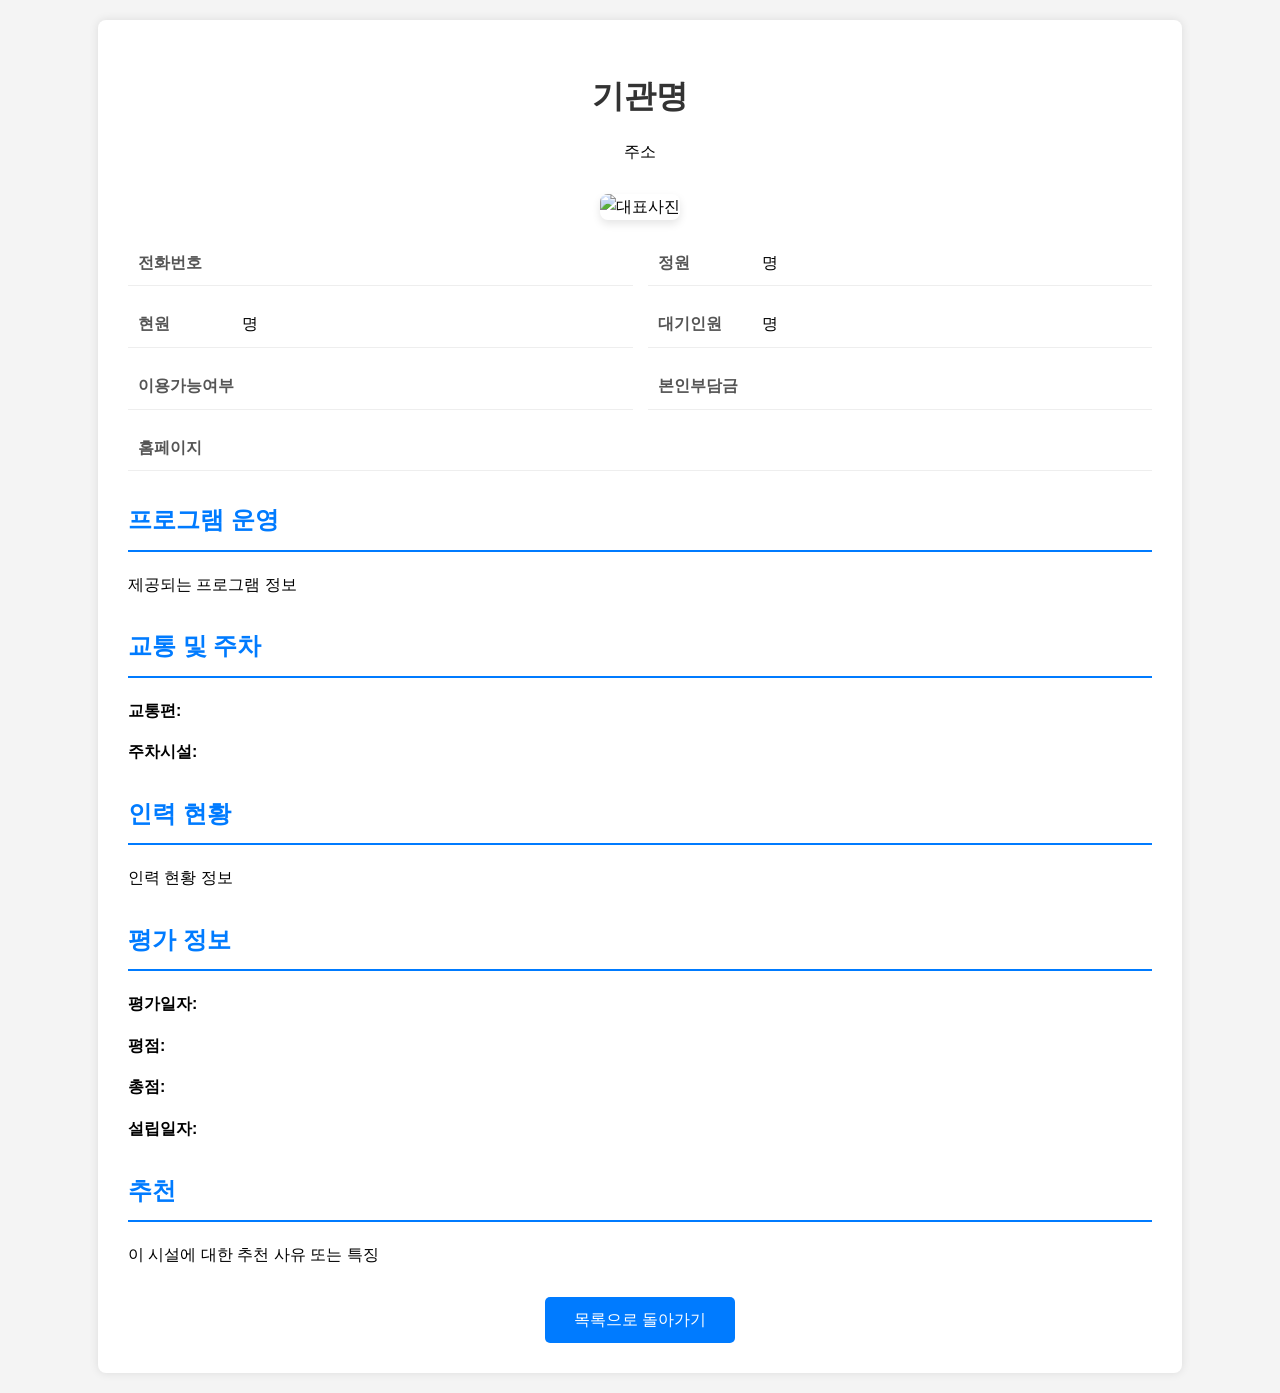
<file: src/main/resources/templates/facility-detail.html>
<!DOCTYPE html>
<html lang="ko" xmlns:th="http://www.thymeleaf.org">
<head>
  <meta charset="UTF-8">
  <meta name="viewport" content="width=device-width, initial-scale=1.0">
  <title th:text="${detail.name} + ' 상세 정보'">시설 상세 정보</title>
  <link rel="stylesheet" th:href="@{/css/style.css}">
  <link rel="stylesheet" th:href="@{/css/header.css}">
  <link rel="stylesheet" th:href="@{/css/footer.css}">
  <link rel="stylesheet" th:href="@{/css/detail.css}">
  <style>
    /* 기본 스타일 (임시) */
    body { font-family: Arial, sans-serif; line-height: 1.6; margin: 0; padding: 0; background-color: #f4f4f4; }
    .container { width: 80%; margin: 20px auto; background: #fff; padding: 30px; border-radius: 8px; box-shadow: 0 0 10px rgba(0,0,0,0.1); }
    .detail-header { text-align: center; margin-bottom: 30px; }
    .detail-header h1 { color: #333; margin-bottom: 10px; }
    .detail-image { text-align: center; margin-bottom: 20px; }
    .detail-image img { max-width: 100%; height: auto; border-radius: 8px; box-shadow: 0 4px 8px rgba(0,0,0,0.1); }
    .detail-info { display: grid; grid-template-columns: 1fr 1fr; gap: 15px; margin-bottom: 20px; }
    .detail-info div { padding: 10px; border-bottom: 1px solid #eee; }
    .detail-info div strong { color: #555; display: inline-block; width: 100px; }
    .detail-full-width { grid-column: 1 / -1; }
    .detail-section h2 { border-bottom: 2px solid #007bff; padding-bottom: 10px; margin-top: 30px; margin-bottom: 20px; color: #007bff; }
    .detail-section p { margin-bottom: 10px; }
    .back-button { display: block; width: 150px; margin: 30px auto 0; padding: 10px 20px; background-color: #007bff; color: white; text-align: center; text-decoration: none; border-radius: 5px; }
    .back-button:hover { background-color: #0056b3; }
  </style>
</head>
<body>

<div th:replace="header :: header"></div>

<main>
  <div class="container">
    <div class="detail-header">
      <h1 th:text="${detail.name}">기관명</h1>
      <p th:text="${detail.address}">주소</p>
    </div>

    <div class="detail-image">
      <img th:src="${detail.mainImage != null and detail.mainImage.startsWith('/') ? detail.mainImage : (detail.mainImage != null ? '/' + detail.mainImage : '/img/default.jpg')}"
           alt="대표사진" onerror="this.onerror=null;this.src='/img/default.jpg';" />
    </div>

    <div class="detail-info">
      <div><strong>전화번호</strong> <span th:text="${detail.phone}"></span></div>
      <div><strong>정원</strong> <span th:text="${detail.capacity}"></span>명</div>
      <div><strong>현원</strong> <span th:text="${detail.currentOccupancy}"></span>명</div>
      <div><strong>대기인원</strong> <span th:text="${detail.waitingList}"></span>명</div>
      <div><strong>이용가능여부</strong> <span th:text="${detail.availability}"></span></div>
      <div><strong>본인부담금</strong> <span th:text="${detail.selfPay}"></span></div>
      <div class="detail-full-width"><strong>홈페이지</strong> <a th:href="${detail.homepage}" th:text="${detail.homepage}" target="_blank"></a></div>
    </div>

    <div class="detail-section">
      <h2>프로그램 운영</h2>
      <p th:text="${detail.programOperation}">제공되는 프로그램 정보</p>
    </div>

    <div class="detail-section">
      <h2>교통 및 주차</h2>
      <p><strong>교통편:</strong> <span th:text="${detail.transportation}"></span></p>
      <p><strong>주차시설:</strong> <span th:text="${detail.parkingFacility}"></span></p>
    </div>

    <div class="detail-section">
      <h2>인력 현황</h2>
      <p th:text="${detail.staffStatus}">인력 현황 정보</p>
    </div>

    <div class="detail-section">
      <h2>평가 정보</h2>
      <p><strong>평가일자:</strong> <span th:text="${detail.evaluationDate != null ? #temporals.format(detail.evaluationDate, 'yyyy-MM-dd') : '정보 없음'}"></span></p>
      <p><strong>평점:</strong> <span th:text="${detail.rating}"></span></p>
      <p><strong>총점:</strong> <span th:text="${detail.totalScore}"></span></p>
      <p><strong>설립일자:</strong> <span th:text="${detail.establishDate != null ? #temporals.format(detail.establishDate, 'yyyy-MM-dd') : '정보 없음'}"></span></p>
    </div>

    <div class="detail-section">
      <h2>추천</h2>
      <p th:text="${detail.recommendation}">이 시설에 대한 추천 사유 또는 특징</p>
    </div>

    <a href="/facilities" class="back-button">목록으로 돌아가기</a>
  </div>
</main>

<div th:replace="footer :: footer"></div>
</body>
</html>
</file>
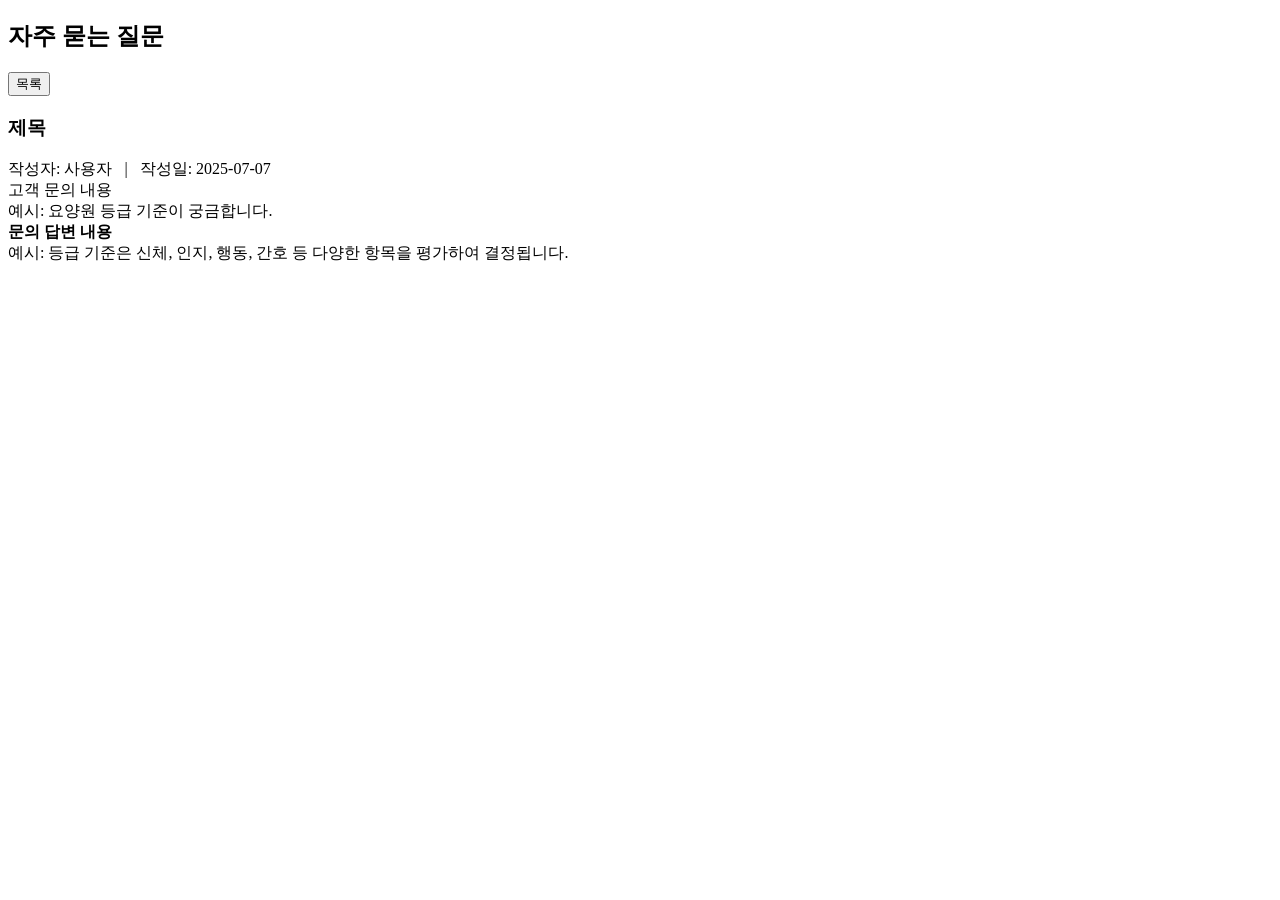
<file: src/main/resources/templates/faq-detail.html>
<!DOCTYPE html>
<html lang="ko" xmlns:th="http://www.thymeleaf.org">
<head>
  <meta charset="UTF-8">
  <title>SAGE | QnA 상세</title>

  <link rel="stylesheet" th:href="@{/css/style.css}">
  <link rel="stylesheet" th:href="@{/css/faq.css}">
  <link rel="stylesheet" th:href="@{/css/header.css}">
  <link rel="stylesheet" th:href="@{/css/footer.css}">

</head>
<body>

<header th:replace="header :: header"></header>

<main class="faq-main">
  <div class="faq-title-wrap">
    <h2 class="faq-title">자주 묻는 질문</h2>
    <button class="faq-list-btn" th:onclick="|location.href='@{/faq}'|">목록</button>
  </div>
  <div class="faq-detail-main">
    <div class="faq-detail-title-sub"><h3 th:text="${faq.title}">제목</h3></div>
    <div class="faq-detail-meta">
      작성자: <span th:text="${faq.writer}">사용자</span>
      &nbsp;&nbsp;|&nbsp;&nbsp;
      작성일: <span th:text="${#temporals.format(faq.createdAt, 'yyyy-MM-dd')}">2025-07-07</span>
    </div>
    <div class="faq-detail-content" th:utext="${faq.question}">
      고객 문의 내용<br>
      예시: 요양원 등급 기준이 궁금합니다.
    </div>
    <div class="faq-detail-answer">
      <strong>문의 답변 내용</strong><br>
      <span th:utext="${faq.answer}">예시: 등급 기준은 신체, 인지, 행동, 간호 등 다양한 항목을 평가하여 결정됩니다.</span>
    </div>
  </div>
</main>

<footer th:replace="footer :: footer"></footer>

<script>
</script>
</body>
</html>
</file>
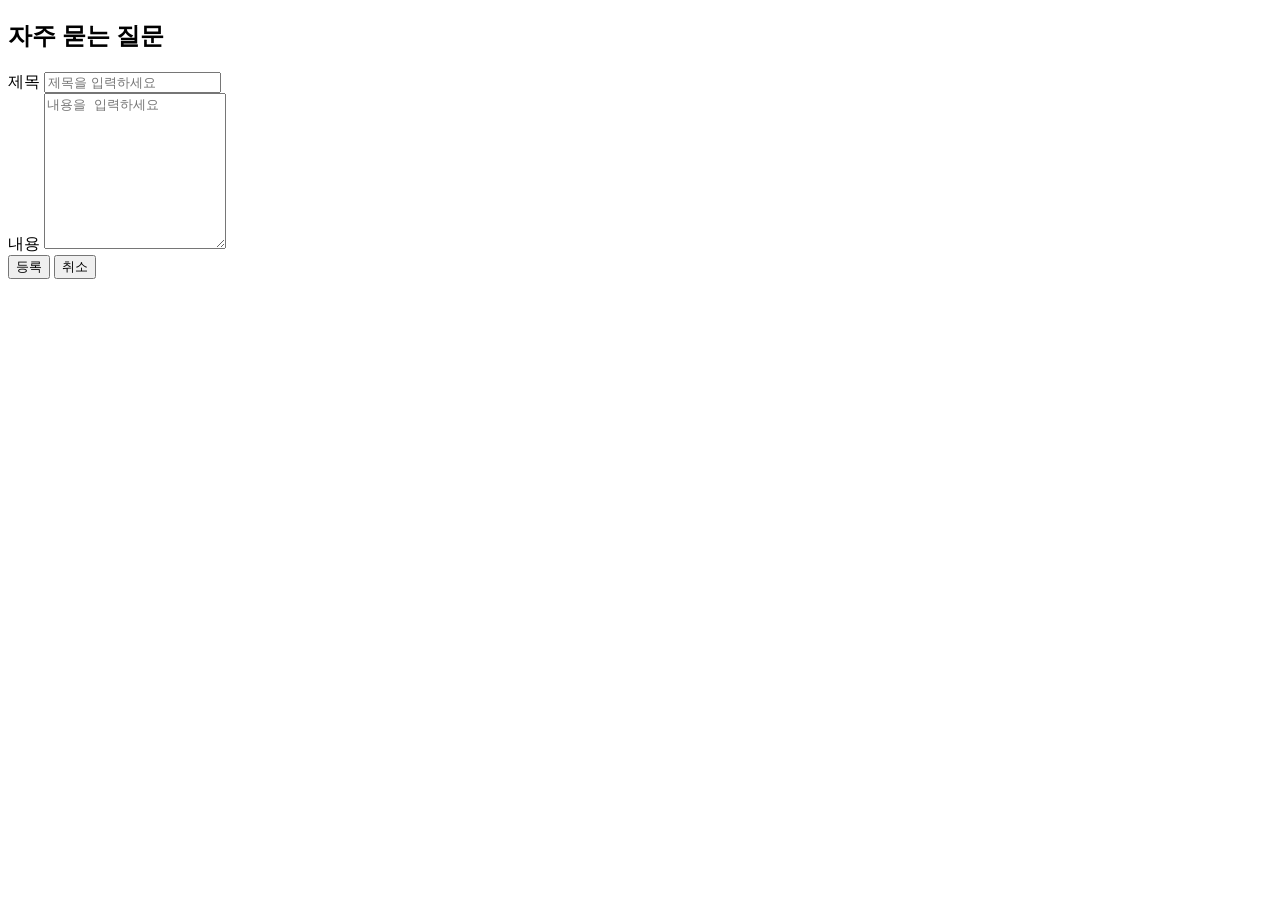
<file: src/main/resources/templates/faq-faqwrite.html>
<!DOCTYPE html>
<html lang="ko" xmlns:th="http://www.thymeleaf.org">
<head>
  <meta charset="UTF-8">
  <title>SAGE - 자주 묻는 질문 글쓰기</title>

  <link rel="stylesheet" th:href="@{/css/style.css}">
  <link rel="stylesheet" th:href="@{/css/faq-faqwrite.css}">
  <link rel="stylesheet" th:href="@{/css/header.css}">
  <link rel="stylesheet" th:href="@{/css/footer.css}">
</head>
<body>

<header th:replace="header :: header"></header>

<main class="faq-main">
  <div class="faq-title-wrap">
    <h2 class="faq-title">자주 묻는 질문</h2>
  </div>
  <form class="faq-write-form" th:action="@{/faq/write}" th:method="post">
    <div class="faq-write-row">
      <label for="faq-title-input">제목</label>
      <input type="text" id="faq-title-input" name="title" required placeholder="제목을 입력하세요">
    </div>
    <div class="faq-write-row">
      <label for="faq-question-input">내용</label>
      <textarea id="faq-question-input" name="question" rows="10" required placeholder="내용을 입력하세요"></textarea>
    </div>
    <div class="faq-write-btns">
      <button type="submit" class="faq-submit-btn">등록</button>
      <button type="button" class="faq-cancel-btn" onclick="history.back()">취소</button>
    </div>
  </form>
</main>

<footer th:replace="footer :: footer"></footer>

<script>
</script>
</body>
</html>
</file>
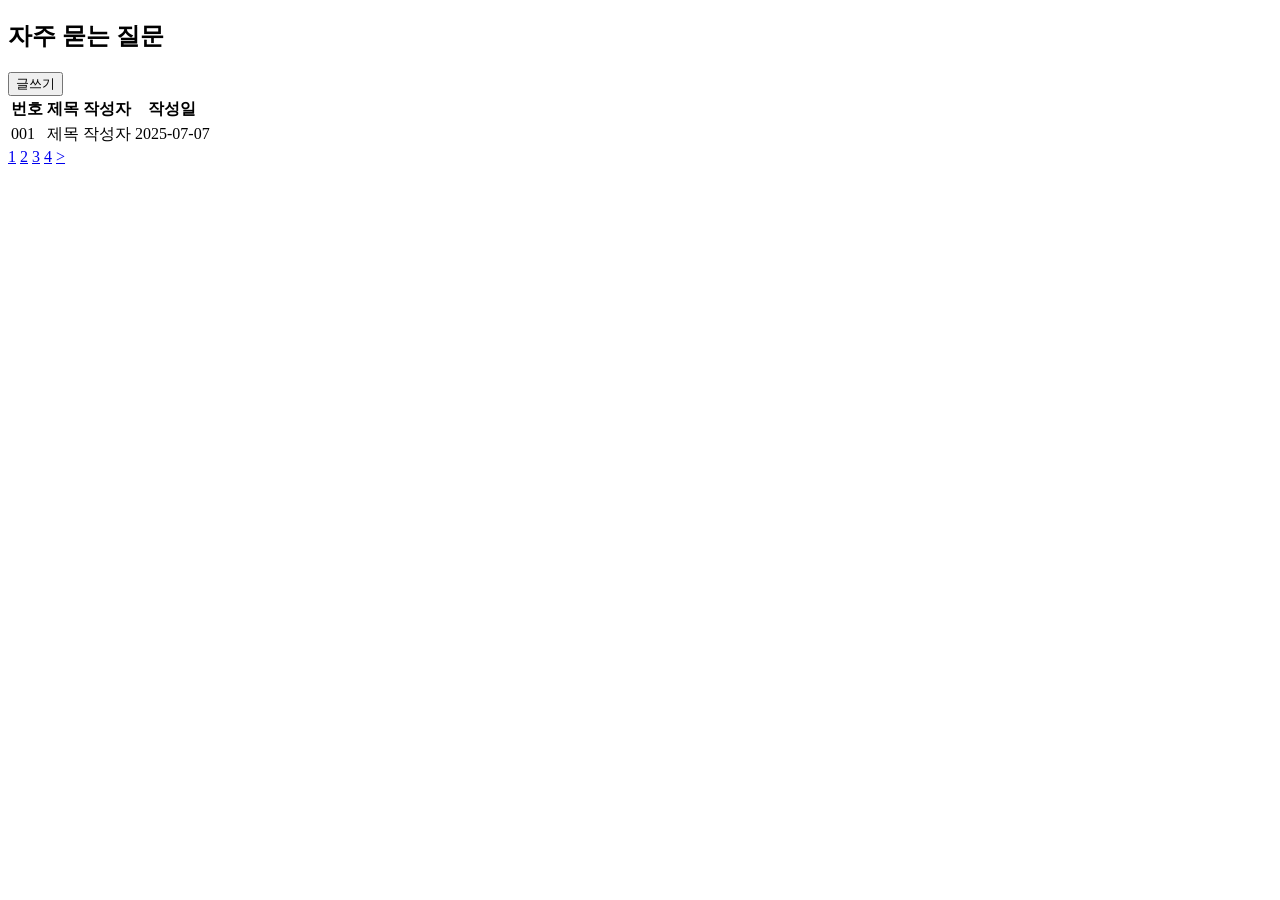
<file: src/main/resources/templates/faq.html>
<!DOCTYPE html>
<html lang="ko" xmlns:th="http://www.thymeleaf.org">
<head>
  <meta charset="UTF-8">
  <title>SAGE | 자주 묻는 질문</title>

  <link rel="stylesheet" th:href="@{/css/style.css}">
  <link rel="stylesheet" th:href="@{/css/faq.css}">
  <link rel="stylesheet" th:href="@{/css/header.css}">
  <link rel="stylesheet" th:href="@{/css/footer.css}">
</head>
<body>

<header th:replace="header :: header"></header>

<main class="faq-main">
  <div class="faq-title-wrap">
    <h2 class="faq-title">자주 묻는 질문</h2>
    <button class="faq-write-btn" th:onclick="|location.href='@{/faq/write}'|">글쓰기</button>
  </div>
  <div class="faq-table-section">
    <table class="faq-table">
      <thead>
      <tr>
        <th>번호</th>
        <th>제목</th>
        <th>작성자</th>
        <th>작성일</th>
      </tr>
      </thead>
      <tbody>
      <tr th:each="faq : ${faqList}"
          class="faq-table-row"
          th:onclick="|location.href='@{/faq/{id}(id=${faq.id})}'|"
          style="cursor: pointer;">
        <td th:text="${faq.id}">001</td>
        <td>
          <span th:text="${faq.title}">제목</span>
        </td>
        <td th:text="${faq.writer}">작성자</td>
        <td th:text="${#temporals.format(faq.createdAt, 'yyyy-MM-dd')}">2025-07-07</td>
      </tr>
      </tbody>
    </table>
  </div>
  <div class="faq-pagination">
    <a class="active" href="#">1</a>
    <a href="#">2</a>
    <a href="#">3</a>
    <a href="#">4</a>
    <a href="#">&gt;</a>
  </div>
</main>

<footer th:replace="footer :: footer"></footer>

</body>
</html>
</file>
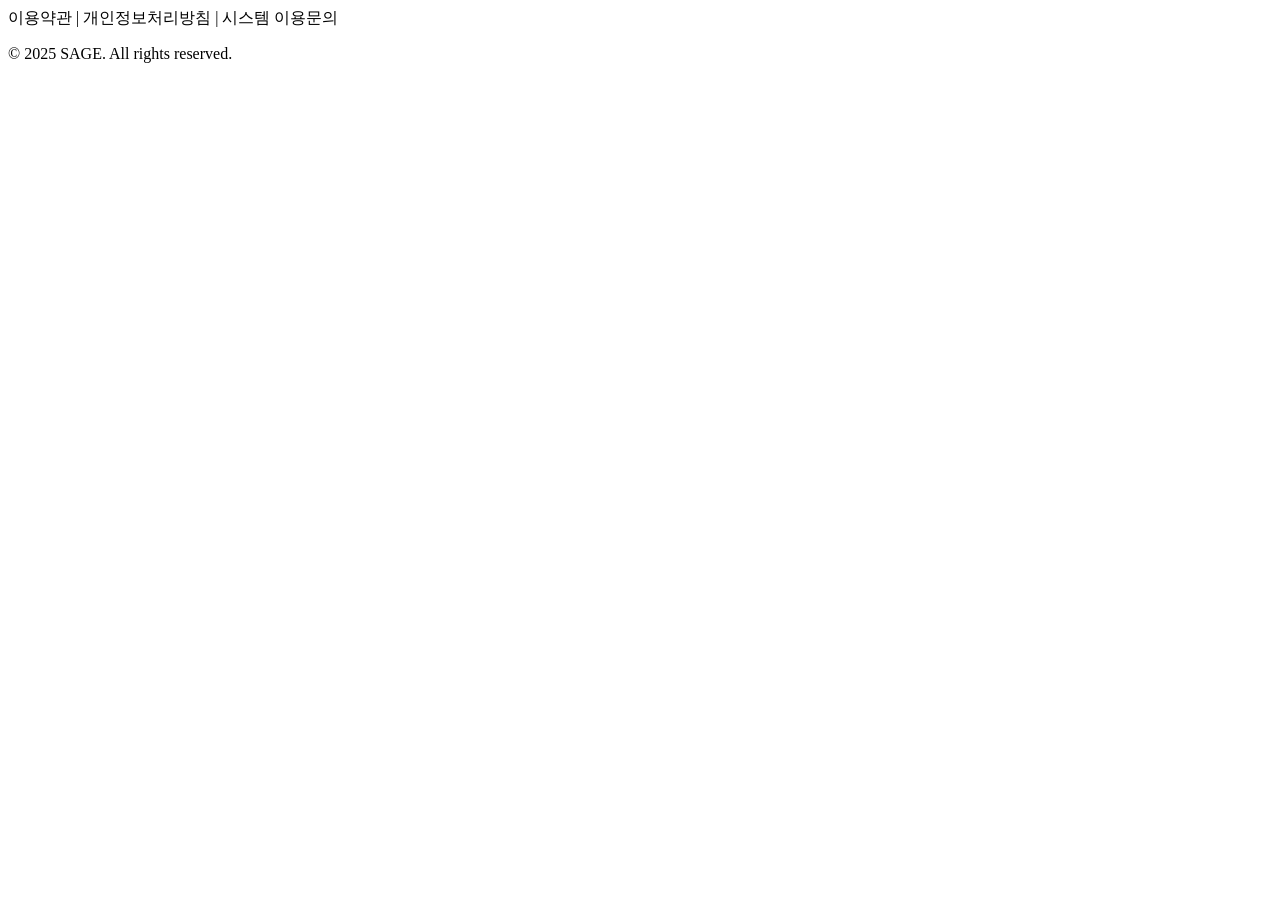
<file: src/main/resources/templates/footer.html>
<!DOCTYPE html>
<html lang="ko" xmlns:th="http://www.thymeleaf.org">
<head>
  <meta charset="UTF-8">
</head>
<body>

<footer th:fragment="footer">
  <div>
    이용약관 | 개인정보처리방침 | 시스템 이용문의
  </div>
  <p>&copy; 2025 SAGE. All rights reserved.</p>
</footer>

</body>
</html>
</file>
